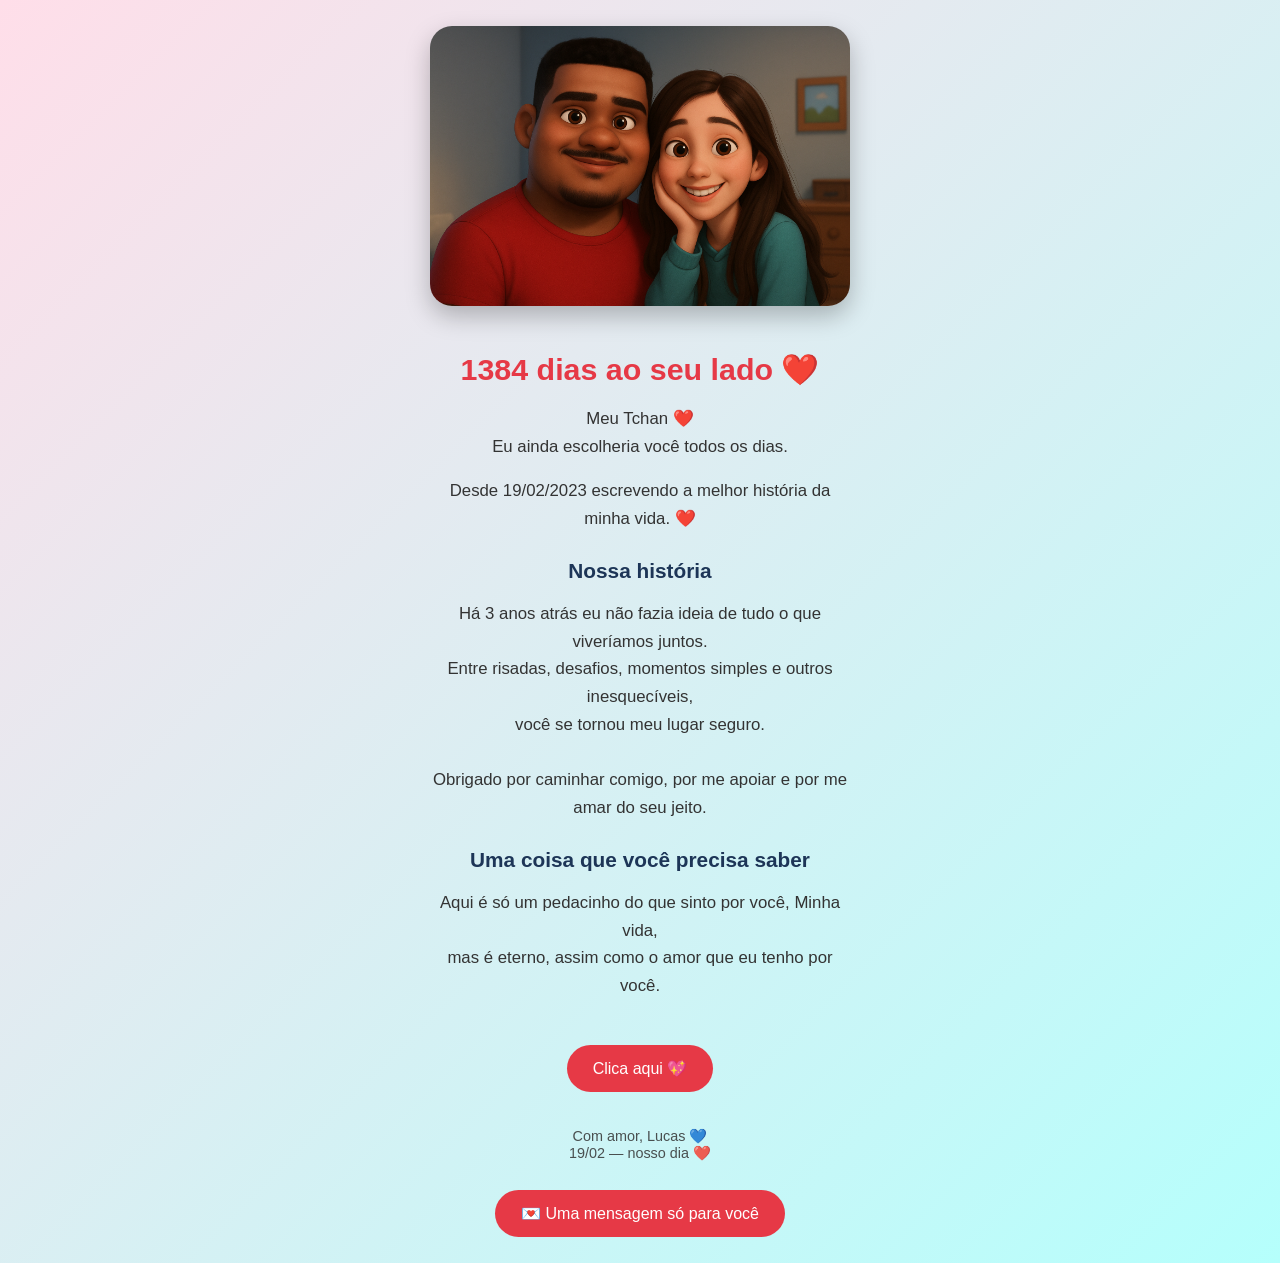
<file: index.html>
<!DOCTYPE html>
<html lang="pt-BR">
<head>
  <meta charset="UTF-8">
  <title>Nossa História ❤️</title>
  <meta name="viewport" content="width=device-width, initial-scale=1.0">

  <link rel="stylesheet" href="style.css">
  
</head>

<body>
  <div class="container">

    <img src="casal.png" alt="Lucas e Nicole">

    <h1 id="contador"></h1>

    <p>
      Meu Tchan ❤️<br>
      Eu ainda escolheria você todos os dias.
    </p>

    <p>
      Desde 19/02/2023 escrevendo a melhor história da minha vida. ❤️
    </p>

    <h2>Nossa história</h2>
    <p>
      Há 3 anos atrás eu não fazia ideia de tudo o que viveríamos juntos.<br>
      Entre risadas, desafios, momentos simples e outros inesquecíveis,<br>
      você se tornou meu lugar seguro.<br><br>
      Obrigado por caminhar comigo, por me apoiar e por me amar do seu jeito.
    </p>

    <h2>Uma coisa que você precisa saber</h2>
    <p>
      Aqui é só um pedacinho do que sinto por você, Minha vida,<br>
      mas é eterno, assim como o amor que eu tenho por você.
    </p>

    <button onclick="document.querySelector('.msg').style.display='block'">
      Clica aqui 💖
    </button>

    <div class="msg">
      Se você chegou até aqui, saiba que meu coração é todo seu. ❤️
    </div>

    <footer>
      Com amor, Lucas 💙<br>
      19/02 — nosso dia ❤️
    </footer>
<button onclick="window.location.href='dia-dos-namorados/index.html'">
  💌 Uma mensagem só para você
</button>

  </div>

  <script>
    const dataInicio = new Date("2023-02-19T00:00:00");

    function atualizarContador() {
      const hoje = new Date();
      const diferenca = hoje - dataInicio;
      const dias = Math.floor(diferenca / (1000 * 60 * 60 * 24));

      document.getElementById("contador").innerHTML =
        dias + " dias ao seu lado ❤️";
    }

    atualizarContador();
  </script>

</body>
</html>
</file>
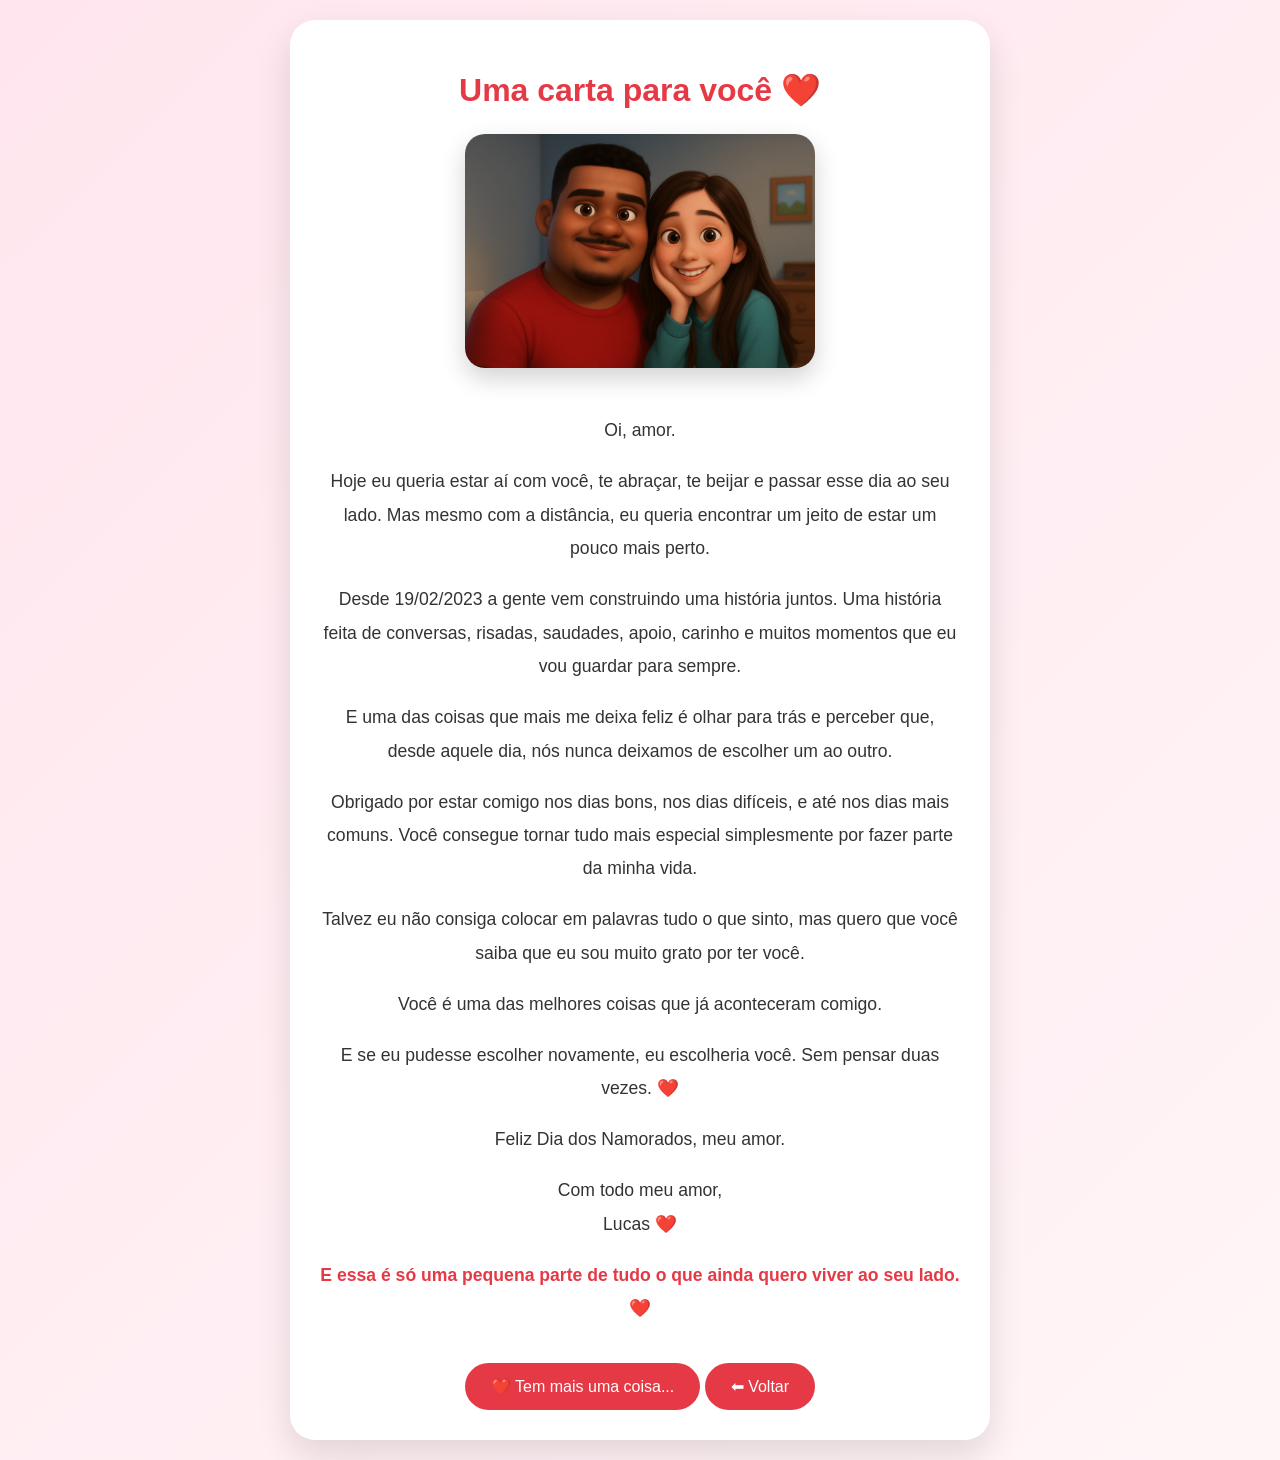
<file: dia-dos-namorados/index.html>
<!DOCTYPE html>
<html lang="pt-BR">

<head>
    <meta charset="UTF-8">
    <meta name="viewport" content="width=device-width, initial-scale=1.0">
    <title>Uma carta para você ❤️</title>

    <link rel="stylesheet" href="style.css">
</head>

<body>

    <div class="container">

        <div class="card">

            <h1>Uma carta para você ❤️</h1>

            <img src="../casal.png" alt="Lucas e Nicole">

            <p>
                Oi, amor.
            </p>

            <p>
                Hoje eu queria estar aí com você,
                te abraçar, te beijar e passar esse dia ao seu lado.
                Mas mesmo com a distância,
                eu queria encontrar um jeito de estar um pouco mais perto.
            </p>

            <p>
                Desde 19/02/2023 a gente vem construindo uma história juntos.
                Uma história feita de conversas, risadas, saudades,
                apoio, carinho e muitos momentos que eu vou guardar para sempre.
            </p>

            <p>
                E uma das coisas que mais me deixa feliz é olhar para trás e perceber que,
                desde aquele dia,
                nós nunca deixamos de escolher um ao outro.
            </p>

            <p>
                Obrigado por estar comigo nos dias bons,
                nos dias difíceis,
                e até nos dias mais comuns.
                Você consegue tornar tudo mais especial simplesmente por fazer parte da minha vida.
            </p>

            <p>
                Talvez eu não consiga colocar em palavras tudo o que sinto,
                mas quero que você saiba que eu sou muito grato por ter você.
            </p>

            <p>
                Você é uma das melhores coisas que já aconteceram comigo.
            </p>

            <p>
                E se eu pudesse escolher novamente,
                eu escolheria você.
                Sem pensar duas vezes. ❤️
            </p>

            <p>
                Feliz Dia dos Namorados, meu amor.
            </p>

            <p>
                Com todo meu amor,<br>
                Lucas ❤️
            </p>

            <p class="frase-final">
                E essa é só uma pequena parte de tudo o que ainda quero viver ao seu lado. ❤️
            </p>

            <button onclick="mostrarMensagem()">
                ❤️ Tem mais uma coisa...
            </button>

            <div id="mensagem-final" class="mensagem-final">
                <p>
                    Não importa quantos quilômetros existam entre nós hoje.
                </p>

                <p>
                    O que importa é que, entre todas as pessoas do mundo,
                    eu continuo escolhendo você.
                </p>

                <p>
                    E espero continuar fazendo isso por muitos e muitos anos. ❤️
                </p>
            </div>

            <button onclick="window.location.href='../index.html'">
                ⬅ Voltar
            </button>

        </div>

    </div>

    <script>
        function mostrarMensagem() {
            document.getElementById("mensagem-final").style.display = "block";
        }
    </script>

</body>

</html>
</file>
<file: style.css>
body {
  margin: 0;
  font-family: Arial, sans-serif;
  background: linear-gradient(135deg, #ffdee9, #b5fffc);
  color: #333;
  text-align: center;
}

.container {
  padding: 26px 18px;
  max-width: 420px;
  margin: auto;
}

img {
  width: 100%;
  border-radius: 22px;
  box-shadow: 0 10px 25px rgba(0,0,0,0.25);
  margin-bottom: 22px;
}

h1 {
  color: #e63946;
  font-size: 1.9em;
  margin-bottom: 12px;
}

h2 {
  margin-top: 26px;
  font-size: 1.3em;
  color: #1d3557;
}

p {
  font-size: 1.05em;
  line-height: 1.65;
}

button {
  margin-top: 28px;
  padding: 14px 26px;
  border: none;
  border-radius: 28px;
  background: #e63946;
  color: #fff;
  font-size: 1em;
  cursor: pointer;
}

button:hover {
  transform: scale(1.03);
}

.msg {
  display: none;
  margin-top: 20px;
  font-weight: bold;
  color: #1d3557;
}

footer {
  margin-top: 36px;
  font-size: 0.9em;
  opacity: 0.85;
}

.card {
  background: white;
  padding: 25px;
  border-radius: 20px;
  box-shadow: 0 10px 25px rgba(0,0,0,0.15);
}
</file>
<file: dia-dos-namorados/style.css>
body {
    margin: 0;
    padding: 20px;
    font-family: Arial, sans-serif;
    background: linear-gradient(135deg, #ffe6ee, #fff5f7);
    color: #333;
    text-align: center;
    box-sizing: border-box;
}

.container {
    max-width: 700px;
    margin: 0 auto;
}

.card {
    background: white;
    padding: 30px;
    border-radius: 25px;
    box-shadow: 0 15px 35px rgba(0, 0, 0, 0.12);
    animation: aparecer 1s ease;
}

@keyframes aparecer {
    from {
        opacity: 0;
        transform: translateY(25px);
    }

    to {
        opacity: 1;
        transform: translateY(0);
    }
}

h1 {
    color: #e63946;
    margin-bottom: 25px;
}

p {
    font-size: 1.1em;
    line-height: 1.9;
}

img {
    width: 100%;
    max-width: 350px;
    border-radius: 20px;
    margin-bottom: 25px;
    box-shadow: 0 10px 25px rgba(0, 0, 0, 0.18);
}

button {
    margin-top: 20px;
    padding: 14px 26px;
    border: none;
    border-radius: 30px;
    background: #e63946;
    color: white;
    font-size: 1em;
    cursor: pointer;
}

.frase-final {
    font-weight: bold;
    color: #e63946;
}

.mensagem-final {
    display: none;
    margin-top: 20px;
    padding: 20px;
    border-radius: 15px;
    background: #fff0f3;
}

@media (max-width: 600px) {

    body {
        padding: 12px;
    }

    .card {
        padding: 20px;
    }

    h1 {
        font-size: 1.8rem;
    }

    p {
        font-size: 1rem;
    }

    button {
        width: 100%;
    }
}
</file>
